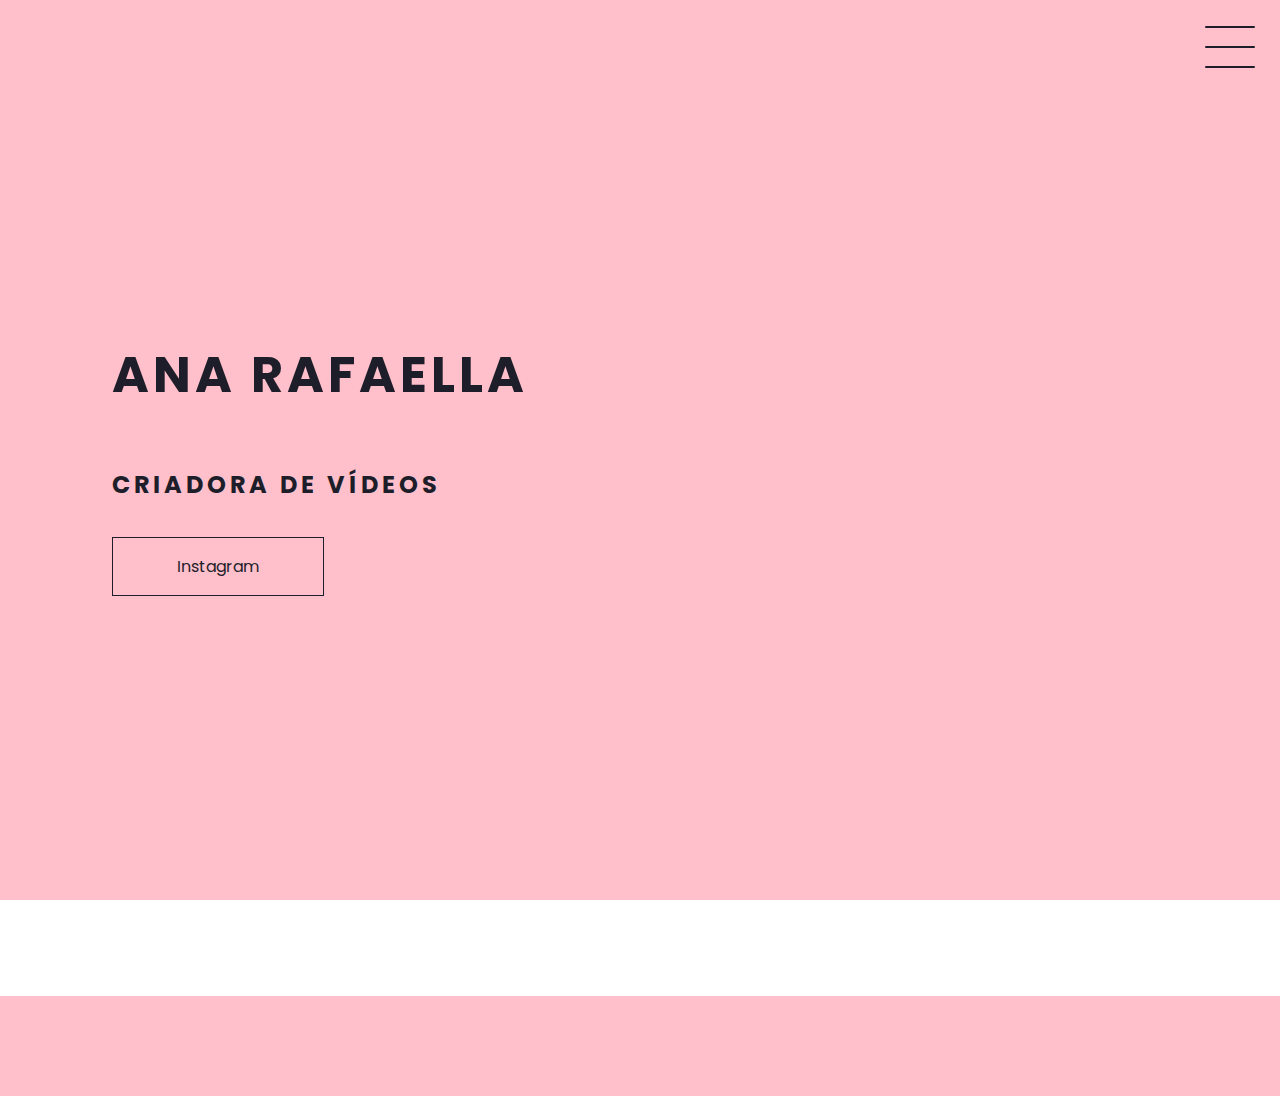
<file: index.html>
<!DOCTYPE html>
<html lang="en">
<head>
    <meta charset="UTF-8">
    <meta http-equiv="X-UA-Compatible" content="IE=edge">
    <meta name="viewport" content="width=device-width, initial-scale=1.0">
    <title>Ana Rafaella</title>
    <link rel="stylesheet" href="css/style.css">
</head>
<body>
    <header class="header-container">
        <div class="header">
            <div class="checkbox-container">
                <div class="checkbox-wrapper">
                    <input type="checkbox" id="toggle">
                    <label for="toggle" class="checkbox">
                        <div class="trace"></div>
                        <div class="trace"></div>
                        <div class="trace"></div>
                    </label>
                    <div class="menu"></div>
                    <nav class="menu-items">
                        <ul>
                            <li>
                                <a href="index.html">Home</a>
                            </li>
                            <li>
                                <a href="sobre/index.html">Sobre</a>
                            </li>
                            <li>
                                <a href="projeto.html">Projetos</a>
                            </li>
                        </ul>
                    </nav>
                </div>
            </div>
        </div>
        <h1>Ana Rafaella</h1>
        <h2>Criadora de vídeos</h2>
        <div class="social-media">
            <a href="instagram.com/an.arafaella">Instagram</a>
        </div>
    </header>
    <main class="container">

    </main>
    <footer class="footer">

    </footer>
</body>
</html>
</file>
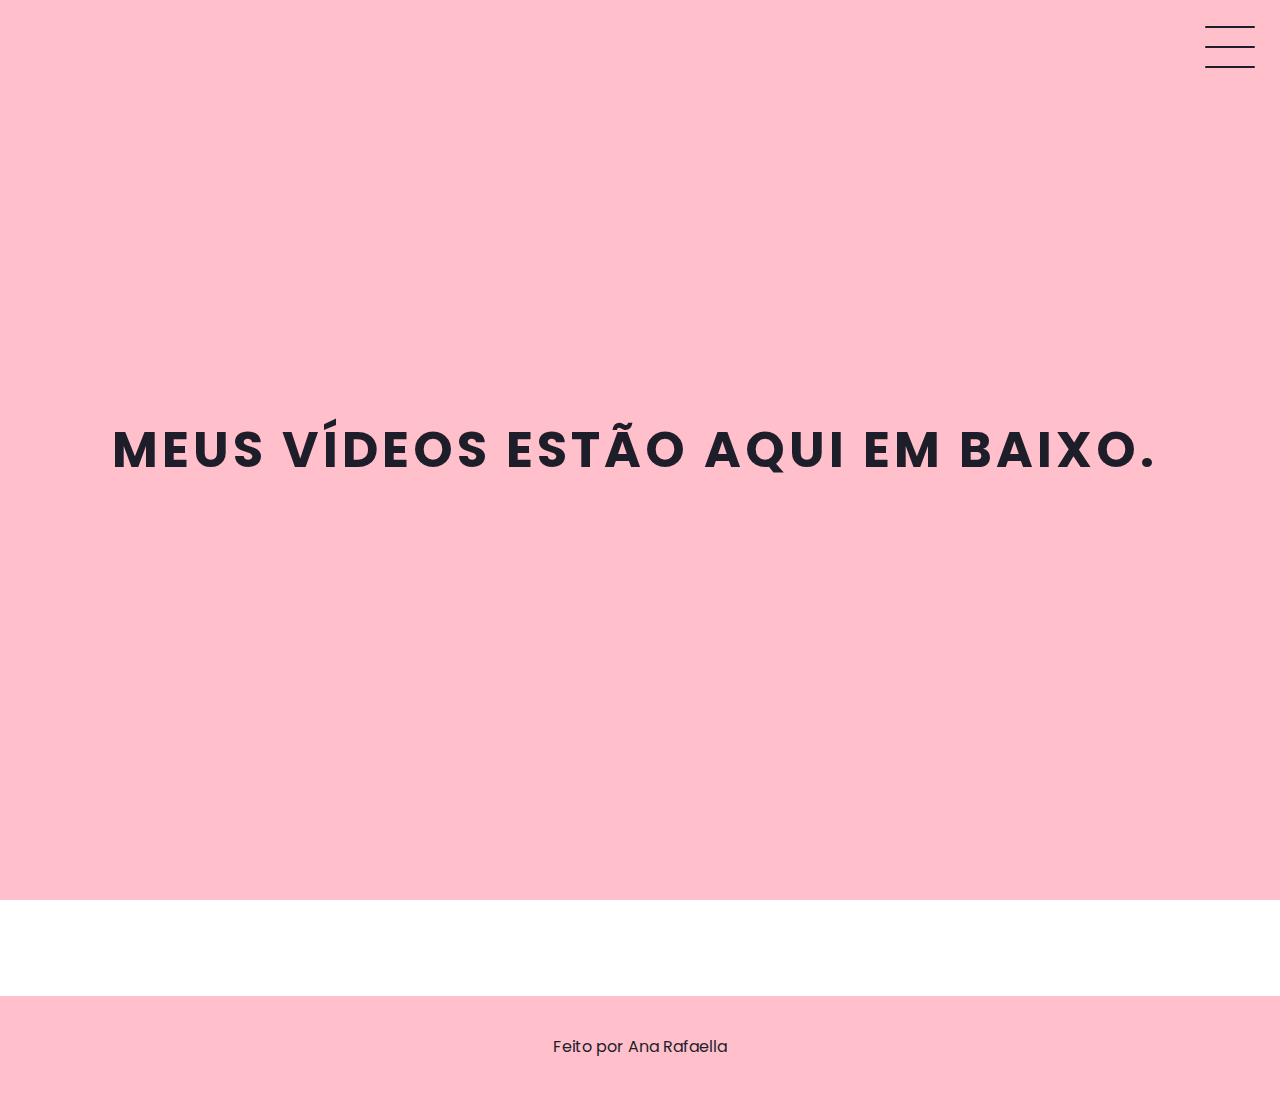
<file: projeto/index.html>
<!DOCTYPE html>
<html lang="en">
<head>
    <meta charset="UTF-8">
    <meta http-equiv="X-UA-Compatible" content="IE=edge">
    <meta name="viewport" content="width=device-width, initial-scale=1.0">
    <title>Meus projetos</title>
    <link rel="stylesheet" href="../css/style.css">
</head>
<body>
    <header class="header-container">
        <div class="header">
            <div class="checkbox-container">
                <div class="checkbox-wrapper">
                    <input type="checkbox" id="toggle">
                    <label for="toggle" class="checkbox">
                        <div class="trace"></div>
                        <div class="trace"></div>
                        <div class="trace"></div>
                    </label>
                    <div class="menu"></div>
                    <nav class="menu-items">
                        <ul>
                            <li>
                                <a href="../">Home</a>
                            </li>
                            <li>
                                <a href="../sobre/">Sobre</a>
                            </li>
                            <li>
                                <a href="">Projetos</a>
                            </li>
                        </ul>
                    </nav>
                </div>
            </div>
        </div>
        <h1>Meus vídeos estão aqui em baixo.</h1>
    </header>
    <main class="container">

    </main>
    <footer class="footer">
        <p>Feito por Ana Rafaella</p>
    </footer>
</body>
</html>
</file>
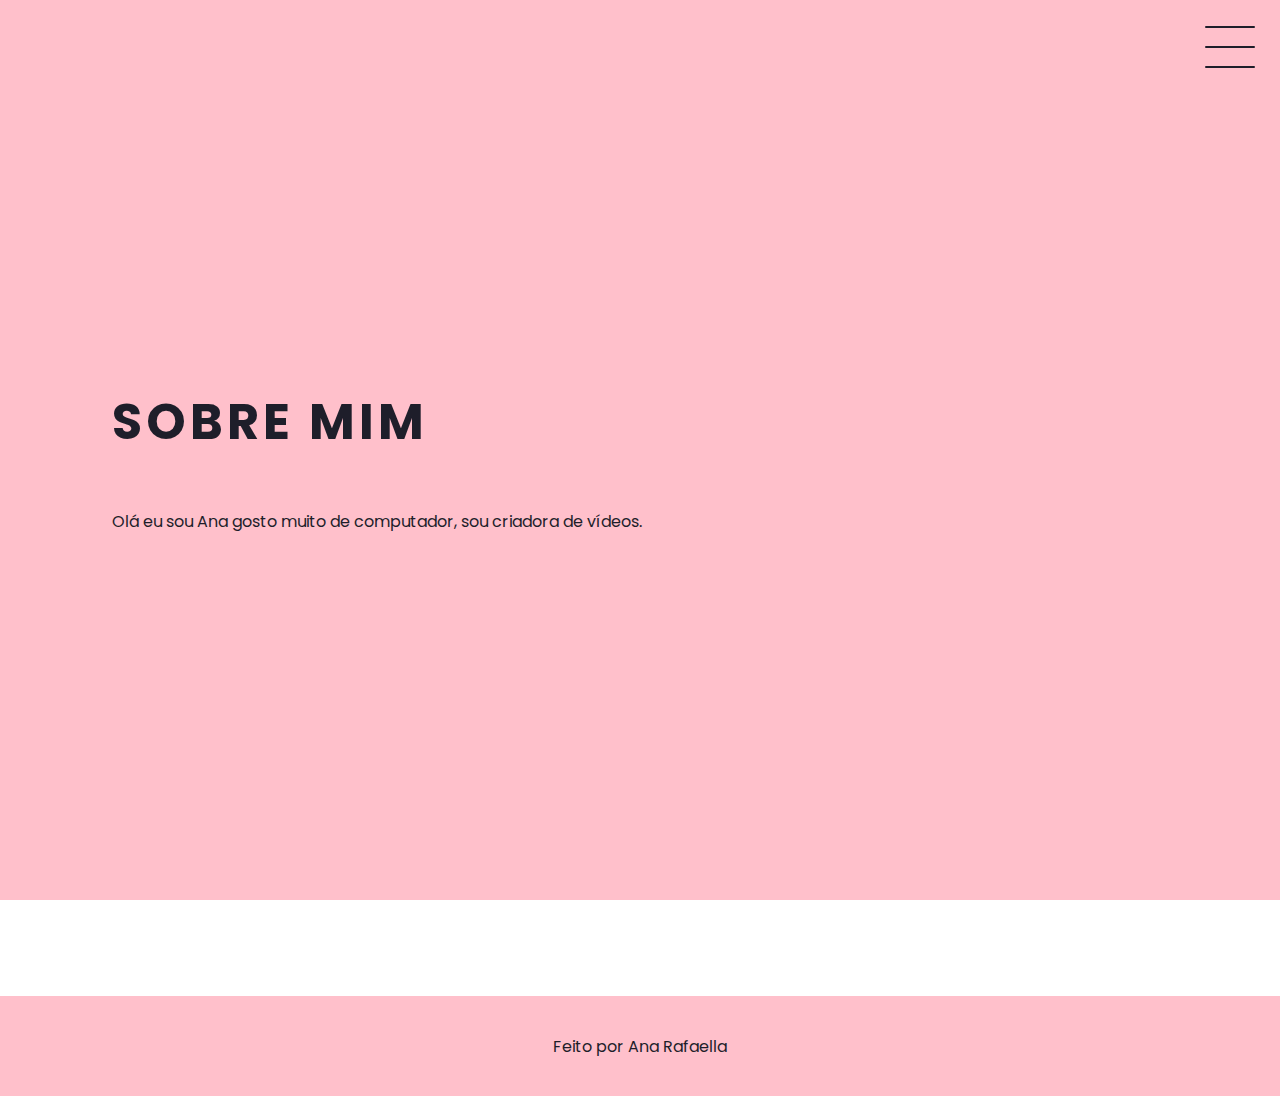
<file: sobre/index.html>
<!DOCTYPE html>
<html lang="en">
<head>
    <meta charset="UTF-8">
    <meta http-equiv="X-UA-Compatible" content="IE=edge">
    <meta name="viewport" content="width=device-width, initial-scale=1.0">
    <title>Ana Rafaella</title>
    <link rel="stylesheet" href="../css/style.css">
</head>
<body>
    <header class="header-container">
        <div class="header">
            <div class="checkbox-container">
                <div class="checkbox-wrapper">
                    <input type="checkbox" id="toggle">
                    <label for="toggle" class="checkbox">
                        <div class="trace"></div>
                        <div class="trace"></div>
                        <div class="trace"></div>
                    </label>
                    <div class="menu"></div>
                    <nav class="menu-items">
                        <ul>
                            <li>
                                <a href="../">Home</a>
                            </li>
                            <li>
                                <a href="">Sobre</a>
                            </li>
                            <li>
                                <a href="../projeto/">Projetos</a>
                            </li>
                        </ul>
                    </nav>
                </div>
            </div>
        </div>
        <h1>Sobre Mim</h1>
        <p>Olá eu sou Ana gosto muito de computador, sou criadora de vídeos.</p>
    </header>
    <main class="container">

    </main>
    <footer class="footer">
        <p>Feito por Ana Rafaella</p>
    </footer>
</body>
</html>
</file>
<file: css/style.css>
@import url('https://fonts.googleapis.com/css2?family=Poppins:wght@300;900&display=swap');

body {
    margin: 0px;
    padding: 0px;
    color: #1e1e2a;
    font-family: 'Poppins', sans-serif;
}

.header-container {
    height: 100vh;
    width: 100vw;
    background-color: pink;
    display: flex;
    flex-direction: column;
    justify-content: center;
    align-items: flex-start;
    box-sizing: border-box;
    padding: 0px 112px;
}

h1 {
    font-size: 50px;
    text-transform: uppercase;
    letter-spacing: 4px;
}

h2 {
    text-transform: uppercase;
    letter-spacing: 4px;
}

.social-media {
    display: flex;
    margin-top: 1rem;
}

.social-media a {
    text-decoration: none;
    color: #1e1e2a;
    padding: 1rem 4rem;
    border: 1px solid #1e1e2a;
    min-width: 4rem;
    display: flex;
    justify-content: center;
    align-items: center;
    transition: .5s ease-in-out;
}

a:hover {
    background-color: #ffffff;
}


.checkbox-container {
    display: flex;
    justify-content: center;
    align-items: center;
}

.checkbox {
    height: 100px;
    width: 100px;
    position: absolute;
    right: 0;
    top: 0;
    display: flex;
    justify-content: center;
    cursor: pointer;
    z-index: 9999;
    transition: 400ms ease-in-out 0s;
}

.checkbox .trace {
    width: 50px;
    height: 2px;
    background-color: #1e1e2a;
    position: absolute;
    border-radius: 4px;
    transition: 0.5 ease-in-out;
}

.checkbox .trace:nth-child(1){
    top: 26px;
    transform: rotate(0);
}

.checkbox .trace:nth-child(2){
    top: 46px;
    transform: rotate(0);
}

.checkbox .trace:nth-child(3){
    top: 66px;
    transform: rotate(0);
}

#toggle {
    display: none;
}

.menu {
    position: absolute;
    top: 28px;
    right: 30px;
    background: 0;
    height: 4px;
    width: 10px;
    border-radius: 50%;
    box-shadow: 0px 0px 0px 0px #ffffff;
    z-index: -1;
    transition: 400ms ease-in-out 0s;
}

.menu-items {
    position: fixed;
    top: 0;
    left: 0;
    width: 100%;
    height: 100vh;
    display: flex;
    justify-content: center;
    align-items: center;
    z-index: 2;
    opacity: 0;
    visibility: hidden;
    transition: 400ms ease-in-out 0s;
}

.menu-items ul {
    list-style-type: none;
}

.menu-items ul li a {
    margin: 10px 0px;
    color: #1e1e2a;
    text-decoration: none;
    text-transform: uppercase;
    letter-spacing: 4px;
    font-size: 40px;
}

#toggle:checked + .checkbox .trace:nth-child(1) {
    transform: rotate(45deg);
    top: 47px;
}

#toggle:checked + .checkbox .trace:nth-child(2) {
    transform: translate(-100px);
    width: 30px;
    visibility: hidden;
    opacity: 0;
}


#toggle:checked + .checkbox .trace:nth-child(3) {
    transform: rotate(-45deg);
    top: 48px;
}

#toggle:checked + .checkbox {
    background-color: #ffffff;
}

#toggle:checked ~ .menu {
    box-shadow: 0px 0px 0px 100vmax #ffffff;
    z-index: 1;
}

#toggle:checked  ~ .menu-items {
    visibility: visible;
    opacity: 1;
}

.container {
    height: auto;
    width: 100%;
    display: flex;
    flex-direction: column;
    justify-content: space-evenly;
    margin: 3rem 0px;
}

.footer {
    width: 100%;
    height: 100px;
    background-color: pink;
    display: flex;
    align-items: center;
    justify-content: center;
    color: #1e1e2a;
}
</file>
